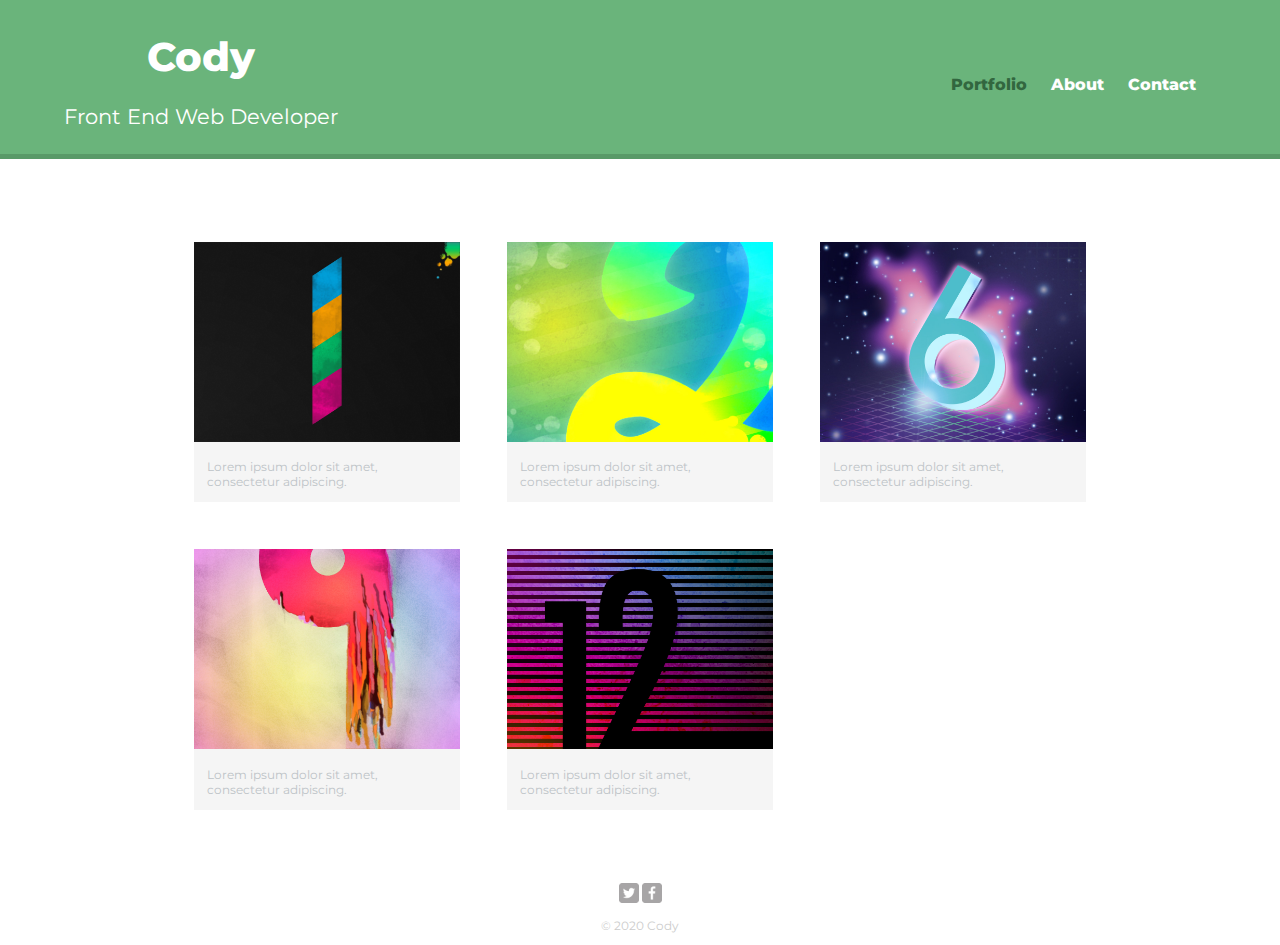
<file: index.html>
<!DOCTYPE html>
<html>

<head>
    <!-- META TAGS -->
    <meta charset="utf-8">
    <meta name="viewport" content="width=device-width, inital-scale=1">
    <!-- TITLE TAG -->
    <title>Cody | Front End Web Developer</title>
    <!-- FONTS -->
    <link href="https://fonts.googleapis.com/css2?family=Montserrat:wght@300;400;800&display=swap" rel="stylesheet">
    <!-- CSS LINKS-->
    <link href="https://necolas.github.io/normalize.css/8.0.1/normalize.css" rel="stylesheet">
    <link rel="stylesheet" href="css/main.css">
    <link rel="stylesheet" href="css/responsive.css">
</head>

<body>
    <!-- HEADER START -->
    <header>
        <!-- Clickable title link that takes you to the index page -->
        <a href="index.html" id="logo">
            <h1>Cody</h1>
            <h2>Front End Web Developer</h2>
        </a>
        <!-- NAVIGATION START-->
        <nav>
            <!-- List of 3 links -->
            <ul>
                <li><a href="#" class="selected">Portfolio</a></li>
                <li><a href="about.html">About</a></li>
                <li><a href="contact.html">Contact</a></li>
            </ul>
        </nav>
        <!-- NAVIGATION END -->
    </header>
    <!-- HEADER END -->

    <!-- GALLERY START -->
    <div id="wrapper">
        <!-- Start list of photos -->
        <ul id="gallery">
            <li>
                <img src="img/numbers-01.jpg" alt="Number 1">
                <p>Lorem ipsum dolor sit amet, consectetur adipiscing.</p>
            </li>

            <li>
                <img src="img/numbers-02.jpg" alt="Number 2">
                <p>Lorem ipsum dolor sit amet, consectetur adipiscing.</p>
            </li>

            <li>
                <img src="img/numbers-06.jpg" alt="Number 6">
                <p>Lorem ipsum dolor sit amet, consectetur adipiscing.</p>
            </li>

            <li>
                <img src="img/numbers-09.jpg" alt="Number 9">
                <p>Lorem ipsum dolor sit amet, consectetur adipiscing.</p>
            </li>

            <li>
                <img src="img/numbers-12.jpg" alt="Number 12">
                <p>Lorem ipsum dolor sit amet, consectetur adipiscing.</p>
            </li>
        </ul>
        <!-- End list of photos -->
    </div>
    <!-- GALLERY END -->
    <!-- FOOTER START-->
    <footer>
        <!-- Twitter link thats clickable and opens in a new tab -->
        <a href="https://twitter.com" target="_blank"><img src="img/twitter-wrap.png" class="social-icon"></a>
        <!-- Facebook link thats clickable and opens in a new tab -->
        <a href="https://facebook.com" target="_blank"><img src="img/facebook-wrap.png" class="social-icon"></a>
        <!-- Copyright info -->
        <p>&copy; 2020 Cody</p>
        <!-- FOOTER END-->
    </footer>
</body>

</html>
</file>
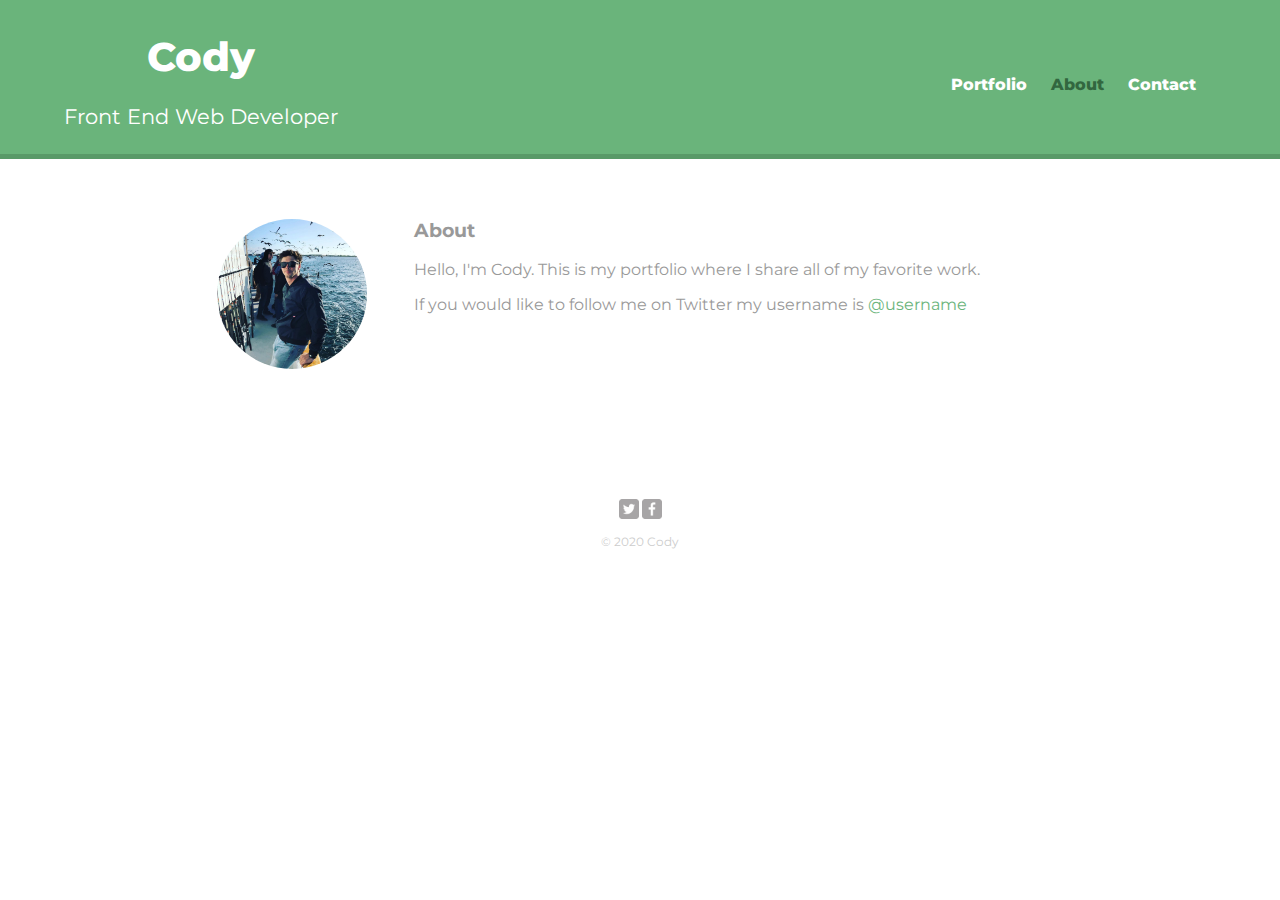
<file: about.html>
<!DOCTYPE html>
<html>

<head>
    <!-- META TAGS -->
    <meta charset="utf-8">
    <meta name="viewport" content="width=device-width, inital-scale=1">
    <!-- TITLE TAG -->
    <title>Cody | Front End Web Developer</title>
    <!-- FONTS -->
    <link href="https://fonts.googleapis.com/css2?family=Montserrat:wght@300;400;800&display=swap" rel="stylesheet">
    <!-- CSS LINKS-->
    <link href="https://necolas.github.io/normalize.css/8.0.1/normalize.css" rel="stylesheet">
    <link rel="stylesheet" href="css/main.css">
    <link rel="stylesheet" href="css/responsive.css">
</head>

<body>
    <!-- HEADER START -->
    <header>
        <!-- Clickable title link that takes you to the index page -->
        <a href="index.html" id="logo">
            <h1>Cody</h1>
            <h2>Front End Web Developer</h2>
        </a>
        <!-- NAVIGATION START-->
        <nav>
            <!-- List of 3 links -->
            <ul>
                <li><a href="index.html">Portfolio</a></li>
                <li><a href="#" class="selected">About</a></li>
                <li><a href="contact.html">Contact</a></li>
            </ul>
            <!-- NAVIGATION END -->
        </nav>
        <!-- HEADER END -->
    </header>

    <div id="wrapper">
        <section>
            <!-- START OF FIRST COLUMN -->

            <!-- image -->
            <img src="img/picofme.jpg" class="profile-photo">
            <!-- END OF FIRST COLUMN -->

            <!-- START OF SECOND COLUMN -->

            <!-- title -->
            <h3>About</h3>
            <!-- about paragraph -->
            <p>Hello, I'm Cody. This is my portfolio where I share all of my favorite work.</p>
            <p>If you would like to follow me on Twitter my username is <a href="https://twitter.com" target="_blank">@username</a></p>
            <!-- END OF SECOND COLUMN -->
        </section>
    </div>

    <!-- FOOTER START-->
    <footer>
        <!-- Twitter link thats clickable and opens in a new tab -->
        <a href="https://twitter.com" target="_blank"><img src="img/twitter-wrap.png" class="social-icon"></a>
        <!-- Facebook link thats clickable and opens in a new tab -->
        <a href="https://facebook.com" target="_blank"><img src="img/facebook-wrap.png" class="social-icon"></a>
        <!-- Copyright info -->
        <p>&copy; 2020 Cody</p>
        <!-- FOOTER END-->
    </footer>
</body>

</html>
</file>
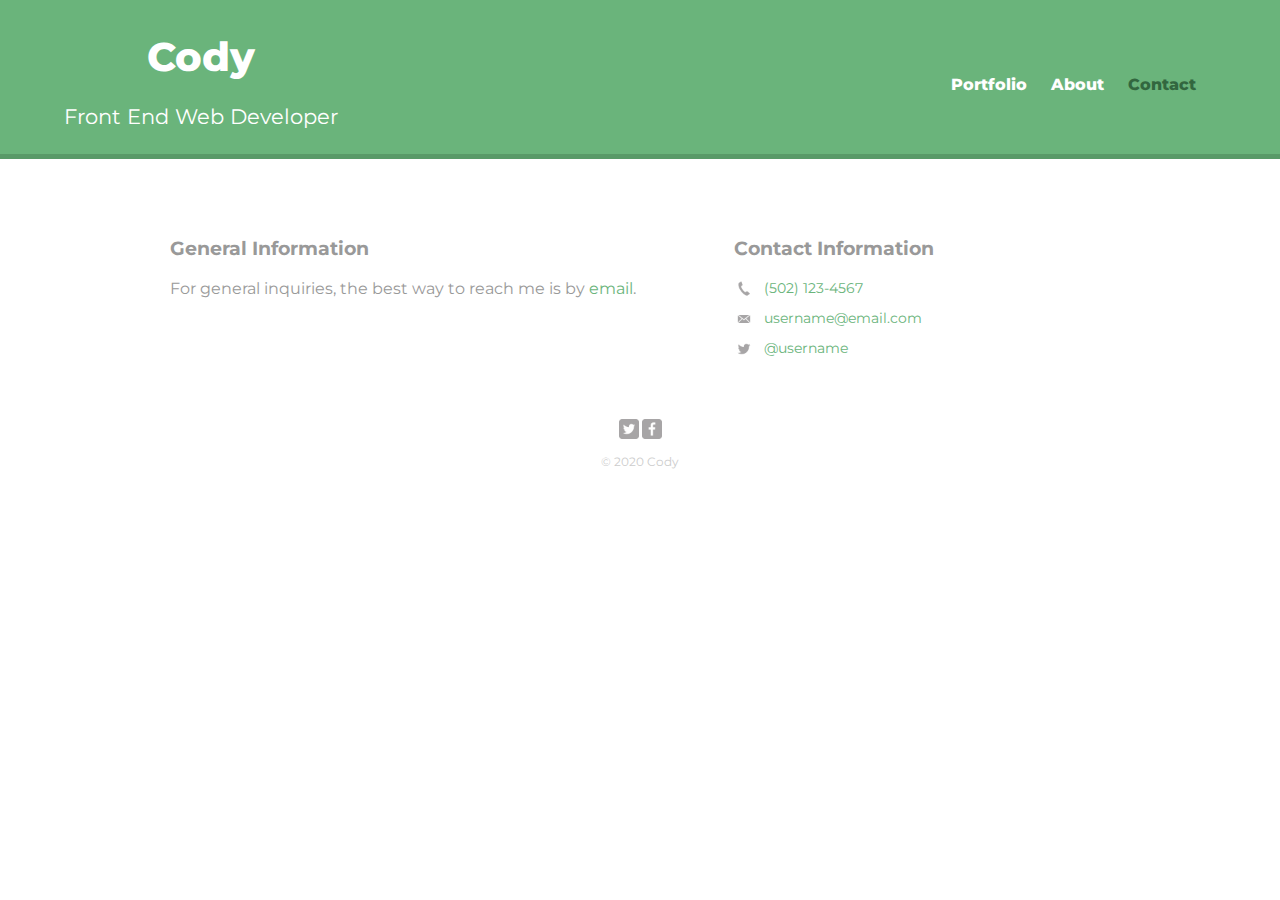
<file: contact.html>
<!DOCTYPE html>
<html>

<head>
    <!-- META TAGS -->
    <meta charset="utf-8">
    <meta name="viewport" content="width=device-width, inital-scale=1">
    <!-- TITLE TAG -->
    <title>Cody | Front End Web Developer</title>
    <!-- FONTS -->
    <link href="https://fonts.googleapis.com/css2?family=Montserrat:wght@300;400;800&display=swap" rel="stylesheet">
    <!-- CSS LINKS-->
    <link href="https://necolas.github.io/normalize.css/8.0.1/normalize.css" rel="stylesheet">
    <link rel="stylesheet" href="css/main.css">
    <link rel="stylesheet" href="css/responsive.css">
</head>

<body>
    <!-- HEADER START -->
    <header>
        <!-- Clickable title link that takes you to the index page -->
        <a href="index.html" id="logo">
            <h1>Cody</h1>
            <h2>Front End Web Developer</h2>
        </a>
        <!-- NAVIGATION START-->
        <nav>
            <!-- List of 3 links -->
            <ul>
                <li><a href="index.html">Portfolio</a></li>
                <li><a href="about.html">About</a></li>
                <li><a href="#" class="selected">Contact</a></li>
            </ul>
            <!-- NAVIGATION END -->
        </nav>
        <!-- HEADER END -->
    </header>

    <div id="wrapper">
        <!-- START OF FIRST COLUMN -->
        <section id="primary">
            <!-- title -->
            <h3>General Information</h3>
            <!-- general information -->
            <p>For general inquiries, the best way to reach me is by <a href="mailto:test@test.test">email</a>.</p>
        </section>
        <!-- END OF FIRST COLUMN -->
        <section id="secondary">
            <!-- START OF SECOND COLUMN -->

            <!-- title -->
            <h3>Contact Information</h3>
            <!-- contact information -->
            <ul class="contact-info">
                <li class="phone"><a href="tel:5021234567">(502) 123-4567</a></li>
                <li class="email"><a href="mailto:test@test.test">username@email.com</a></li>
                <li class="twitter"><a href="https://twitter.com" target="_blank">@username</a></li>
            </ul>
        </section>
        <!-- END OF SECOND COLUMN -->
    </div>

    <!-- FOOTER START-->
    <footer>
        <!-- Twitter link thats clickable and opens in a new tab -->
        <a href="https://twitter.com" target="_blank"><img src="img/twitter-wrap.png" class="social-icon"></a>
        <!-- Facebook link thats clickable and opens in a new tab -->
        <a href="https://facebook.com" target="_blank"><img src="img/facebook-wrap.png" class="social-icon"></a>
        <!-- Copyright info -->
        <p>&copy; 2020 Cody</p>
        <!-- FOOTER END-->
    </footer>
</body>

</html>
</file>
<file: css/main.css>
/********************
GENERAL
********************/
body {
    font-family: 'Montserrat', sans-serif;
    margin: 0px;
}

a {
    text-decoration: none;
}

ul {
    list-style: none;
}

h1 {
    font-size: 1.75em;
    font-weight: 800;
}

h2 {
    font-size: 1em;
    font-weight: 400;
    margin: -5px 0 0 0;
}

img {
    max-width: 100%;
}

#wrapper {
    max-width: 940px;
    margin: 0 auto;
    padding: 0 5%;
    clear: both;
}


/********************
HEADER
********************/

#logo {
    text-align: center;
    margin: 0px;
}

header {
    width: 100%;
    margin: 0 0 30px 0;
    padding: 5px 0 0 0;
    float: left;
}



/********************
NAVIGATION
********************/

nav {
    text-align: center;
    padding: 10px 0;
    margin: 60px 0 0;
}

nav ul {
    margin: 0 10px;
    padding: 0;
}

nav li {
    display: inline-block;
}

nav a {
    padding: 15px 10px;
    font-weight: 800;
}



/********************
FOOTER
********************/

footer {
    text-align: center;
    font-size: .75em;
    color: #ccc;
    padding-top: 50px;
    clear: both;
}

.social-icon {
    width: 20px;
    height: 20px;
    margin: 0px;
}



/********************
PAGE: PORTFOLIO
********************/

#gallery {
    margin: 0;
    padding: 0;
}

#gallery li {
    background-color: #f5f5f5;
    color: #bdc3c7;
    float: left;
    width: 45%;
    margin: 2.5%;
}

#gallery li p {
    margin: 0;
    padding: 5%;
    font-size: .75em;
}



/********************
PAGE: ABOUT
********************/

.profile-photo {
    max-width: 150px;
    border-radius: 100%;
    margin: 0 auto 30px;
}



/********************
PAGE: CONTACT
********************/

.contact-info {
    padding: 0;
    margin: 0;
    font-size: .9em;
}

.contact-info a {
    display: block;
    background-repeat: no-repeat;
    min-height: 20px;
    background-size: 20px 20px;
    padding: 0 0 0 30px;
    margin: 0 0 10px;
}

.contact-info li.phone a {
    background-image: url('../img/phone.png')
}

.contact-info li.email a {
    background-image: url('../img/mail.png')
}

.contact-info li.twitter a {
    background-image: url('../img/twitter.png')
}



/********************
COLORS
********************/

body {
    background-color: #fff;
    color: #999;
}

header {
    background: #6ab47b;
    border-color: #599a68;
}

/* background on mobile*/
nav {
    background: #599a68;
}

/* color of logo */
h1,
h2 {
    color: #fff;
}

/* links */
a {
    color: #6ab47b;
}

nav a {
    color: #fff;
}

nav a:hover,
nav a.selected {
    color: #32673f;
}
</file>
<file: css/responsive.css>
@media screen and (min-width: 480px) {

    /****************
    TWO COLUMN LAYOUT
    ****************/
    #primary {
        width: 50%;
        float: left;
    }

    #secondary {
        width: 40%;
        float: right;
    }

    /****************
    PAGE: ABOUT
    ****************/
    .profile-photo {
        float: left;
        margin: 0 5% 80px;
    }

    /****************
    PAGE: PORTFOLIO
    ****************/

    #gallery li {
        width: 28.3333%;
    }

    #gallery li:nth-child(4n) {
        clear: left;
    }

}

@media screen and (max-width: 660px) {
    nav {
        margin-top: 20px;
    }
}

@media screen and (min-width: 660px) {

    h1 {
        font-size: 2.5em;
    }

    h2 {
        font-size: 1.325em;
    }

    #logo {
        float: left;
        margin-left: 5%;
        padding-bottom: 25px;
    }

    header {
        margin-bottom: 60px;
        border-bottom: 5px solid #599a68;
    }

    nav {
        float: right;
        background: none;
        text-align: right;
        width: 45%;
        margin-right: 5%;
    }



}
</file>
